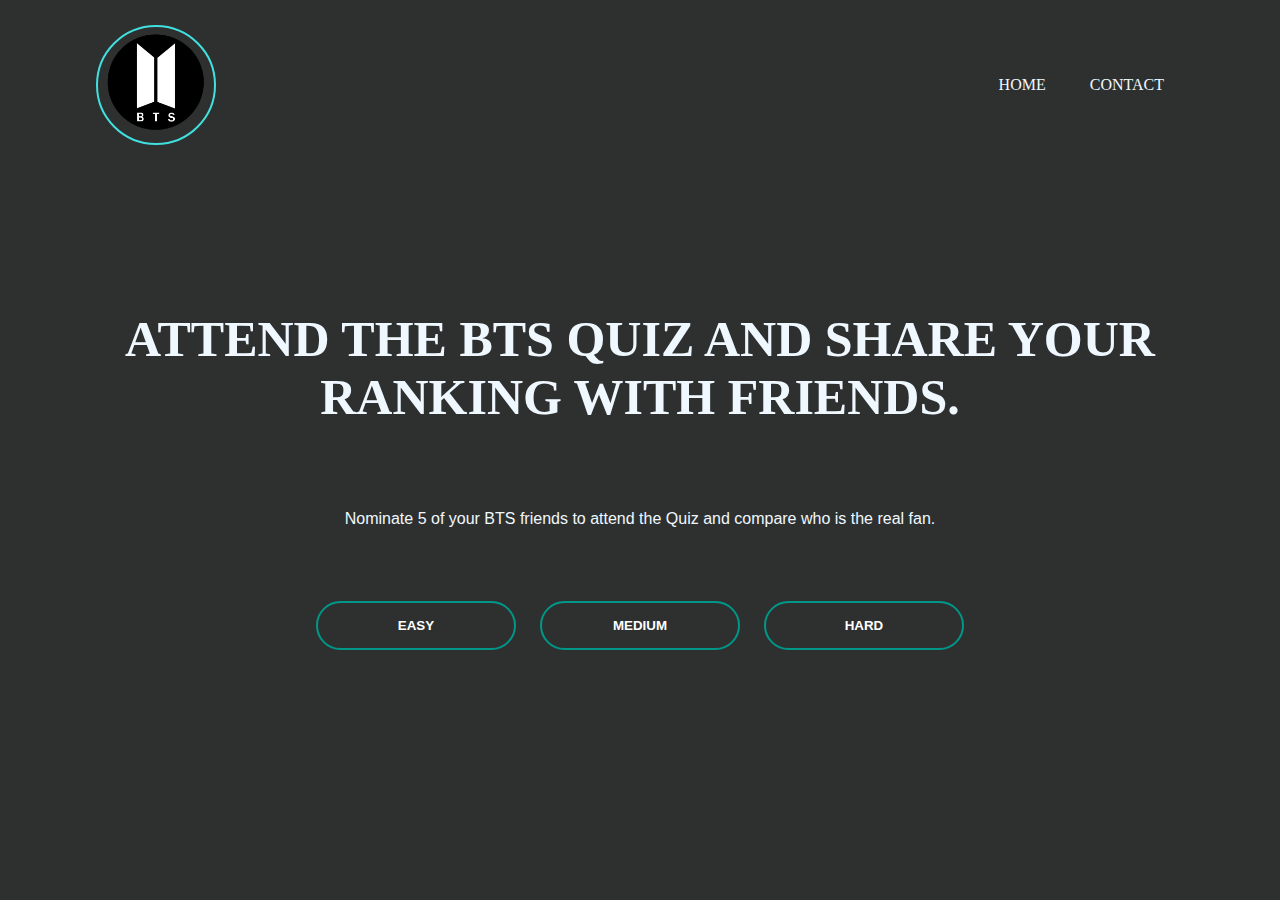
<file: index.html>
<!DOCTYPE html>
<html lang="en">
<head>
    <meta charset="UTF-8">
    <meta http-equiv="X-UA-Compatible" content="IE=edge">
    <meta name="viewport" content="width=device-width, initial-scale=1.0">
    <link rel="stylesheet" href="styleho.css">
    <title>btsfancheck</title>
</head>
<body>
    <div class="banner">
        <div class="navbar">
            
            
            <img src="logob.png" class="logo">
            <ul>
                <li><a href="webpage.html">HOME</a></li>
                <!-- <li><a href="#">BUTTONS </a></li>
                <li><a href="#">CONTENT</a></li> -->
                <!-- <li><a href="#"></a></li> -->
                <li><a href="contact.html">CONTACT</a></li>
            </ul>
        </div>
        <div class="content">
            <h1>ATTEND THE BTS QUIZ AND SHARE YOUR RANKING WITH FRIENDS.</h1>
            <P>Nominate 5 of your BTS friends to attend the Quiz and compare who is the real fan.</P>
        
        <div>
           <a href="easy.html"> <button type="button"> <span></span> EASY </button></a>
           <a href="medium.html"><button type="button"><span></span>MEDIUM</button></a>
           <a href="hard.html"> <button type="button"><span></span>HARD</button></a>


        </div>
        
    </div>
    </div>
   
    

    
    
</body>
</html>
</file>
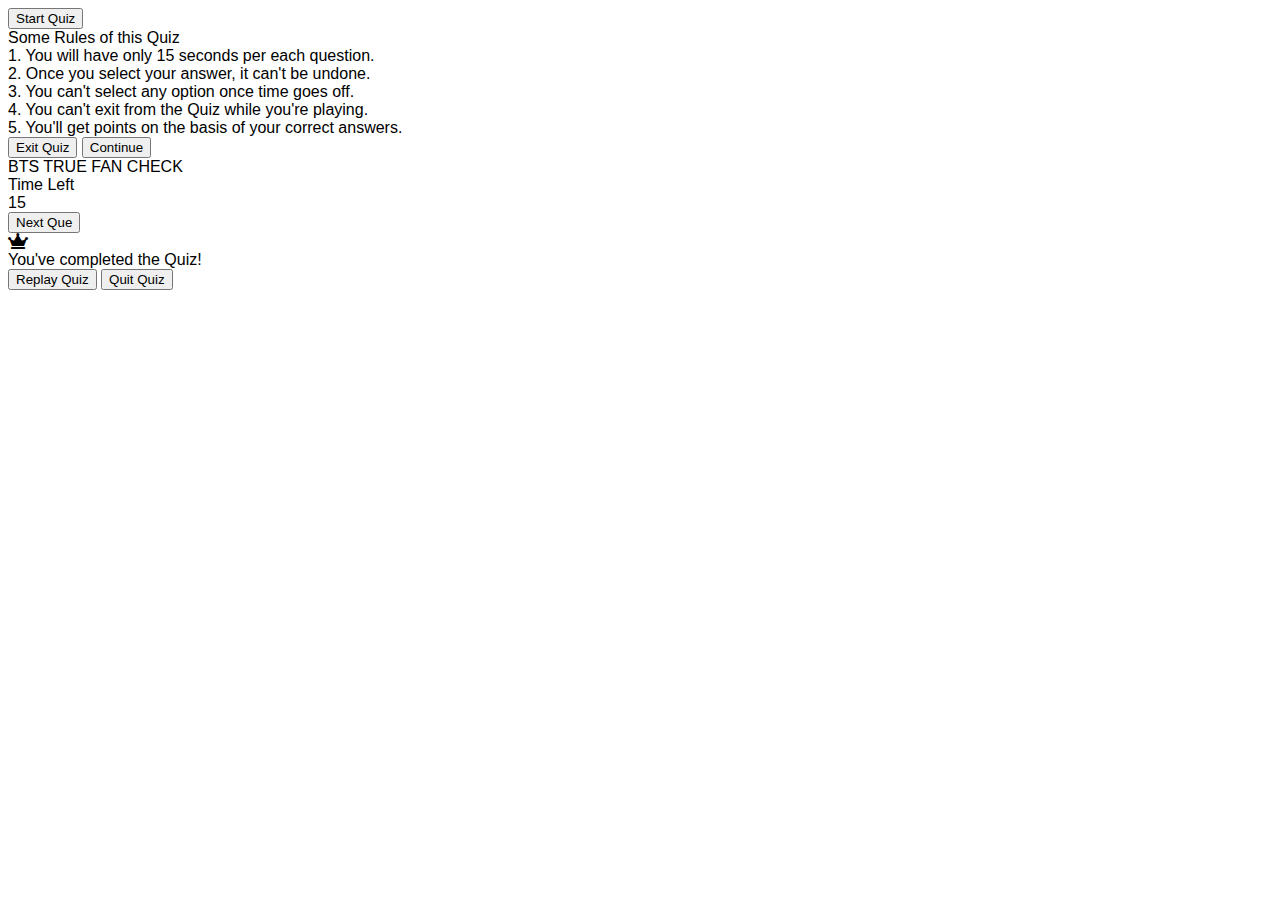
<file: easy.html>
<!DOCTYPE html>
<html lang="en">
<head>
    <meta charset="UTF-8">
    <meta name="viewport" content="width=device-width, initial-scale=1.0">
    <title>Bts true fan Quiz</title>
    <link rel="stylesheet" href="style.css">
    <!-- FontAweome CDN Link for Icons-->
    <link rel="stylesheet" href="https://cdnjs.cloudflare.com/ajax/libs/font-awesome/5.15.3/css/all.min.css"/>
</head>
<body>
    <!-- start Quiz button -->
    <div class="start_btn"><button>Start Quiz</button></div>

    <!-- Info Box -->
    <div class="info_box">
        <div class="info-title"><span>Some Rules of this Quiz</span></div>
        <div class="info-list">
            <div class="info">1. You will have only <span>15 seconds</span> per each question.</div>
            <div class="info">2. Once you select your answer, it can't be undone.</div>
            <div class="info">3. You can't select any option once time goes off.</div>
            <div class="info">4. You can't exit from the Quiz while you're playing.</div>
            <div class="info">5. You'll get points on the basis of your correct answers.</div>
        </div>
        <div class="buttons">
            <button class="quit">Exit Quiz</button>
            <button class="restart">Continue</button>
        </div>
    </div>

    <!-- Quiz Box -->
    <div class="quiz_box">
        <header>
            <div class="title">BTS TRUE FAN CHECK</div>
            <div class="timer">
                <div class="time_left_txt">Time Left</div>
                <div class="timer_sec">15</div>
            </div>
            <div class="time_line"></div>
        </header>
        <section>
            <div class="que_text">
                <!-- Here I've inserted question from JavaScript -->
            </div>
            <div class="option_list">
                <!-- Here I've inserted options from JavaScript -->
            </div>
        </section>

        <!-- footer of Quiz Box -->
        <footer>
            <div class="total_que">
                <!-- Here I've inserted Question Count Number from JavaScript -->
            </div>
            <button class="next_btn">Next Que</button>
        </footer>
    </div>

    <!-- Result Box -->
    <div class="result_box">
        <div class="icon">
            <i class="fas fa-crown"></i>
        </div>
        <div class="complete_text">You've completed the Quiz!</div>
        <div class="score_text">
            <!-- Here I've inserted Score Result from JavaScript -->
        </div>
        <div class="buttons">
            <button class="restart">Replay Quiz</button>
            <button class="quit">Quit Quiz</button>
        </div>
    </div>

    <!-- Inside this JavaScript file I've inserted Questions and Options only -->
    <script src="js/questions.js"></script>

    <!-- Inside this JavaScript file I've coded all Quiz Codes -->
    <script src="js/script.js"></script>

</body>
</html>
</file>
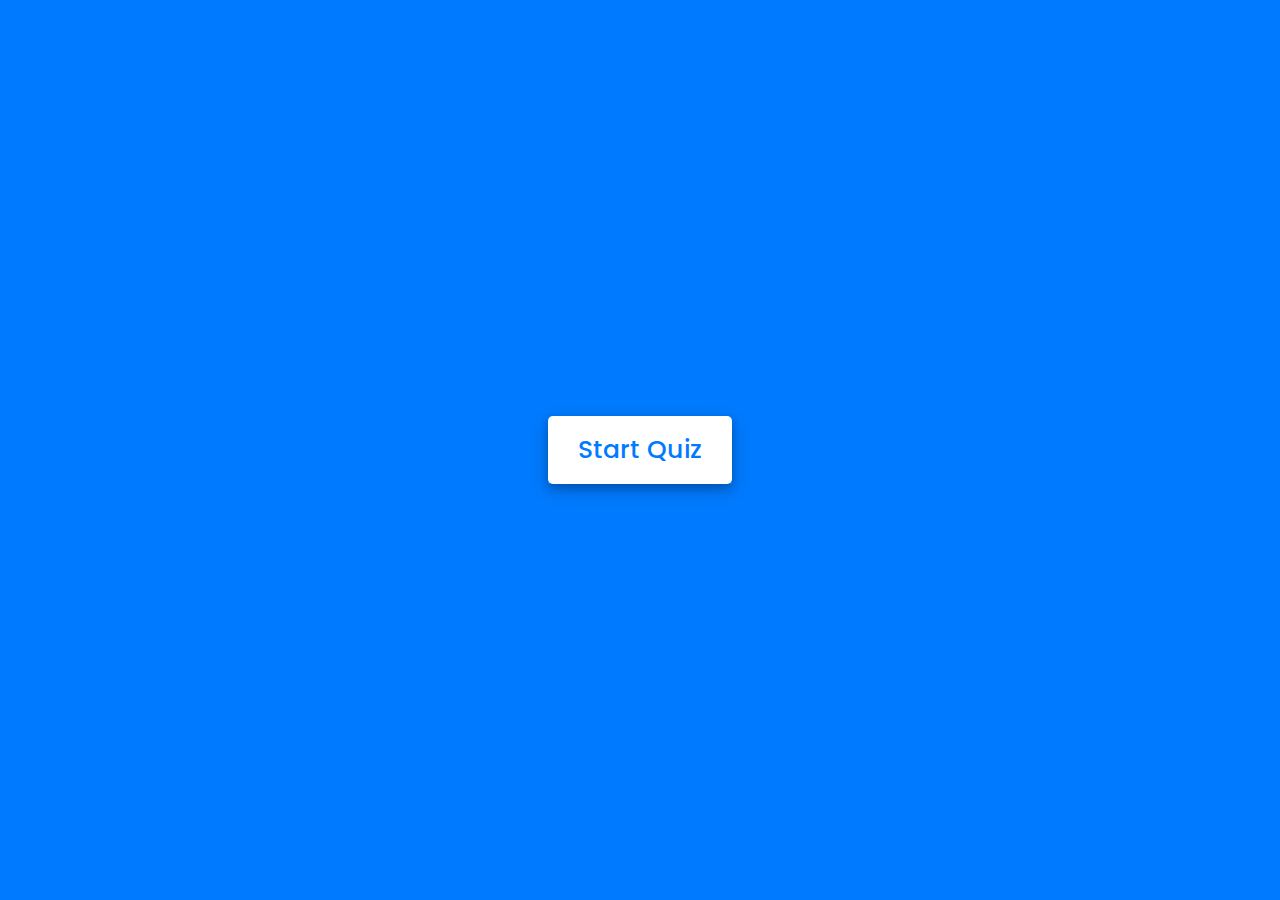
<file: hard.html>
<!DOCTYPE html>
<html lang="en">
<head>
    <meta charset="UTF-8">
    <meta name="viewport" content="width=device-width, initial-scale=1.0">
    <title>Bts true fan Quiz</title>
    <link rel="stylesheet" href="style2.css">
    <!-- FontAweome CDN Link for Icons-->
    <link rel="stylesheet" href="https://cdnjs.cloudflare.com/ajax/libs/font-awesome/5.15.3/css/all.min.css"/>
</head>
<body>
    <!-- start Quiz button -->
    <div class="start_btn"><button>Start Quiz</button></div>

    <!-- Info Box -->
    <div class="info_box">
        <div class="info-title"><span>Some Rules of this Quiz</span></div>
        <div class="info-list">
            <div class="info">1. You will have only <span>15 seconds</span> per each question.</div>
            <div class="info">2. Once you select your answer, it can't be undone.</div>
            <div class="info">3. You can't select any option once time goes off.</div>
            <div class="info">4. You can't exit from the Quiz while you're playing.</div>
            <div class="info">5. You'll get points on the basis of your correct answers.</div>
        </div>
        <div class="buttons">
            <button class="quit">Exit Quiz</button>
            <button class="restart">Continue</button>
        </div>
    </div>

    <!-- Quiz Box -->
    <div class="quiz_box">
        <header>
            <div class="title">BTS TRUE FAN CHECK</div>
            <div class="timer">
                <div class="time_left_txt">Time Left</div>
                <div class="timer_sec">15</div>
            </div>
            <div class="time_line"></div>
        </header>
        <section>
            <div class="que_text">
                <!-- Here I've inserted question from JavaScript -->
            </div>
            <div class="option_list">
                <!-- Here I've inserted options from JavaScript -->
            </div>
        </section>

        <!-- footer of Quiz Box -->
        <footer>
            <div class="total_que">
                <!-- Here I've inserted Question Count Number from JavaScript -->
            </div>
            <button class="next_btn">Next Que</button>
        </footer>
    </div>

    <!-- Result Box -->
    <div class="result_box">
        <div class="icon">
            <i class="fas fa-crown"></i>
        </div>
        <div class="complete_text">You've completed the Quiz!</div>
        <div class="score_text">
            <!-- Here I've inserted Score Result from JavaScript -->
        </div>
        <div class="buttons">
            <button class="restart">Replay Quiz</button>
            <button class="quit">Quit Quiz</button>
        </div>
    </div>

    <!-- Inside this JavaScript file I've inserted Questions and Options only -->
    <script src="js/questionsh.js"></script>

    <!-- Inside this JavaScript file I've coded all Quiz Codes -->
    <script src="js/scripth.js"></script>

</body>
</html>
</file>
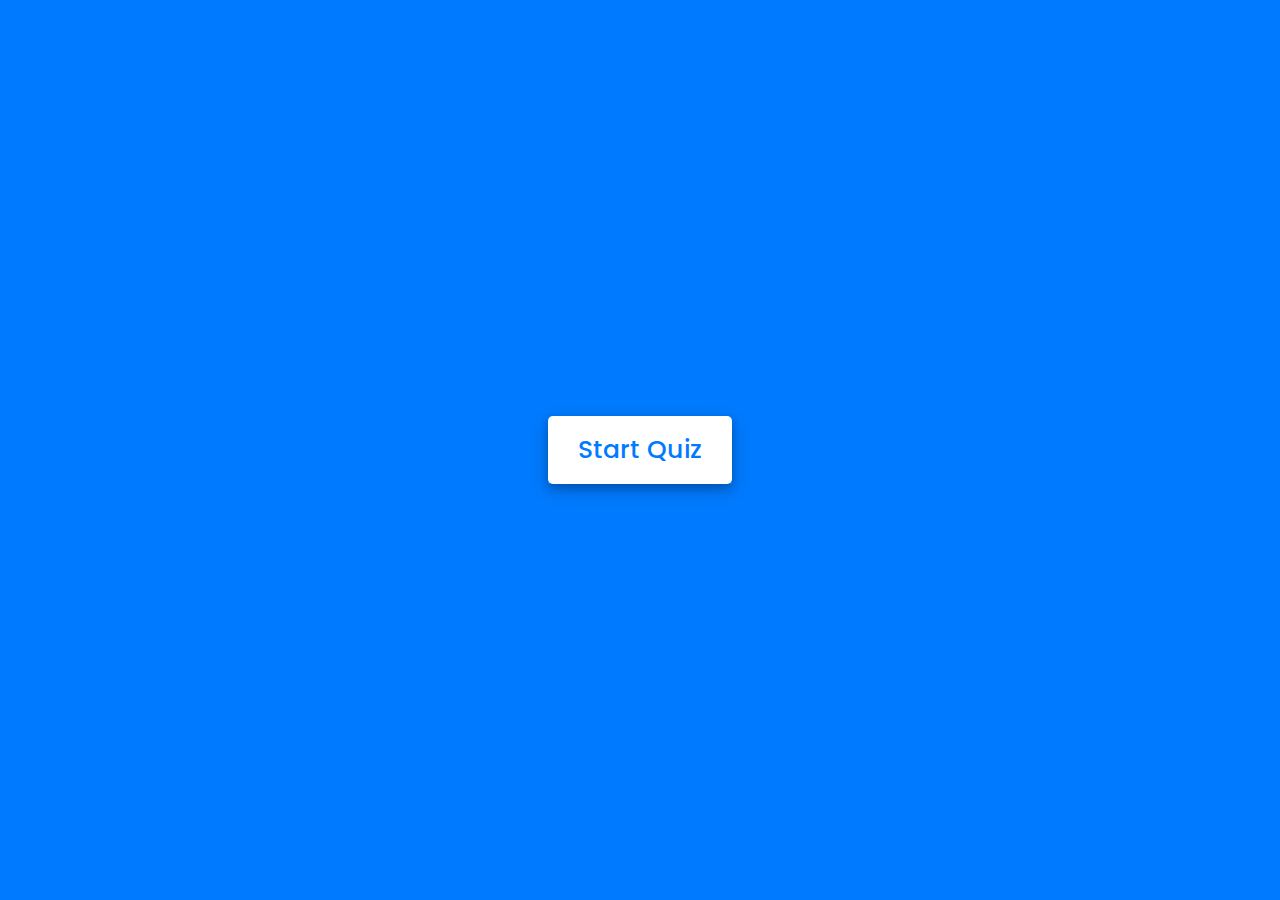
<file: medium.html>
<!DOCTYPE html>
<html lang="en">
<head>
    <meta charset="UTF-8">
    <meta name="viewport" content="width=device-width, initial-scale=1.0">
    <title>Bts true fan Quiz</title>
    <link rel="stylesheet" href="style1.css">
    <!-- FontAweome CDN Link for Icons-->
    <link rel="stylesheet" href="https://cdnjs.cloudflare.com/ajax/libs/font-awesome/5.15.3/css/all.min.css"/>
</head>
<body>
    <!-- start Quiz button -->
    <div class="start_btn"><button>Start Quiz</button></div>

    <!-- Info Box -->
    <div class="info_box">
        <div class="info-title"><span>Some Rules of this Quiz</span></div>
        <div class="info-list">
            <div class="info">1. You will have only <span>15 seconds</span> per each question.</div>
            <div class="info">2. Once you select your answer, it can't be undone.</div>
            <div class="info">3. You can't select any option once time goes off.</div>
            <div class="info">4. You can't exit from the Quiz while you're playing.</div>
            <div class="info">5. You'll get points on the basis of your correct answers.</div>
        </div>
        <div class="buttons">
            <button class="quit">Exit Quiz</button>
            <button class="restart">Continue</button>
        </div>
    </div>

    <!-- Quiz Box -->
    <div class="quiz_box">
        <header>
            <div class="title">BTS TRUE FAN CHECK</div>
            <div class="timer">
                <div class="time_left_txt">Time Left</div>
                <div class="timer_sec">15</div>
            </div>
            <div class="time_line"></div>
        </header>
        <section>
            <div class="que_text">
                <!-- Here I've inserted question from JavaScript -->
            </div>
            <div class="option_list">
                <!-- Here I've inserted options from JavaScript -->
            </div>
        </section>

        <!-- footer of Quiz Box -->
        <footer>
            <div class="total_que">
                <!-- Here I've inserted Question Count Number from JavaScript -->
            </div>
            <button class="next_btn">Next Que</button>
        </footer>
    </div>

    <!-- Result Box -->
    <div class="result_box">
        <div class="icon">
            <i class="fas fa-crown"></i>
        </div>
        <div class="complete_text">You've completed the Quiz!</div>
        <div class="score_text">
            <!-- Here I've inserted Score Result from JavaScript -->
        </div>
        <div class="buttons">
            <button class="restart">Replay Quiz</button>
            <button class="quit">Quit Quiz</button>
        </div>
    </div>

    <!-- Inside this JavaScript file I've inserted Questions and Options only -->
    <script src="js/questionsm.js"></script>

    <!-- Inside this JavaScript file I've coded all Quiz Codes -->
    <script src="js/scriptm.js"></script>

</body>
</html>
</file>
<file: styleho.css>
*{
    margin: 0;
    padding: 0;
    box-sizing: border-box;

}
body{
    display: flex;
    align-items: center;
}
.banner{
    width: 100%;
    height: 100vh;
    background-color: #2e3030;
    /* background-image: linear-gradient(rgba(0,0,0,0.75),rgba(0,0,0,0.75)),url(backgroundj.jpg,); */
    background-size:contain;
    background-position: center;
    
}   
.navbar{
    width: 85%;
    margin: auto;
    padding:25px 0;
    padding-bottom: 50px;
    /* margin-bottom: 25px; */
    display: flex;
    align-items: center;
    justify-content: space-between;
    

}

.navbar ul li{
    list-style: none;
    display: inline-block;
    margin: 0 20px;
    position: relative;
    
}
 


.navbar ul li a {
    font-family: Georgia, 'Times New Roman', Times, serif;
    text-decoration: none;
    color: aliceblue;
    text-transform: uppercase;

}
.navbar ul li::after{
    content: '';
    height: 3px;
    width: 0;
    background: #42dfdf;
    position:absolute;
    left: 0;
    bottom:-10px;
    transition: .5s;

}
.navbar ul li:hover::after{
    width: 100%;

}
.logo{
    height: 120px;
    align-items: center;
    /* padding: 20px; */
    border-radius: 90px;
    border: 2px solid #42dfdf;
}
.content{
    width: 100%;
    position: absolute;
    top: 50%;
    font-family:'Times New Roman', Times, serif;
    transform: translateY(-50%);
    text-align: center;
    color: aliceblue;
}
.content h1{
    font-size: 50px;
    margin-top: 80px;
    margin-bottom: 80px;
}
.content h1:hover{
    color:#42dfdf;
    
}
.content p{
    margin: 20px auto;
    margin-bottom: 50px;
    font-weight: 100;
    line-height: 25px;
    font-family: 'Franklin Gothic Medium', 'Arial Narrow', Arial, sans-serif;

}
button{
    width: 200PX;
    padding: 15PX 0;
    text-align: center;
    margin: 20PX 10PX;
    border-radius: 25px;
    font-weight: bold;
    border: 2px solid #009688;
    background: transparent;
    color: #fff;
    cursor: pointer;
    position: relative;
    overflow: hidden;

}
span{
    background: #009688;
    height: 100%;
    width: 0;
    border-radius: 25px;
    position: absolute;
    left: 0;
    bottom: 0;
    z-index: -1;
    transition: 0.5s;

}
button:hover span{
    width: 100%;

}
 button:hover{
    border:#fff;

} 
.footer{
    background-color: #009688;
    padding: 3px;
}

.footer h1{
    font-size: 50px;
    padding-top: 0%;
}
</file>
<file: style.css>
body {
  font-family: 'Poppins', sans-serif;
  color: #000000;
  background-color: #ffffff;
}

.layout_padding {
  padding: 75px 0;
}

.layout_padding2 {
  padding: 45px 0;
}

.layout_padding2-top {
  padding-top: 45px;
}


.layout_padding2-bottom {
  padding-bottom: 45px;
}

.layout_padding-top {
  padding-top: 75px;
}

.layout_padding-bottom {
  padding-bottom: 75px;
}


.custom_dark-btn,
.custom_orange-btn {
  display: inline-block;
  padding: 10px 0;
  text-align: center;
  width: 145px;
  outline: none;
  color: #f7f7f7;
  border: 1px solid transparent;
}

.custom_dark-btn {
  background-color: #000000;
}

.custom_dark-btn:hover {
  border: 1px solid #000000;
  color: #000000;
  background-color: transparent;
}

.custom_orange-btn {
  background-color: #fc5d35;
}

.custom_orange-btn:hover {
  border: 1px solid #fc5d35;
  color: #fc5d35;
  background-color: transparent;
}

.custom_heading {
  text-align: center;
  font-weight: bold;
}

.custom_heading-text {
  text-align: center;
}


/*header section*/
.hero_area {
  height: 98vh;
  background-color: #f7f7f7;
}

.hero_area.sub_pages {
  height: auto;
}

.header_section {}

.header_section .container-fluid {
  padding-right: 25px;
  padding-left: 25px;
}

.header_section .nav_container {
  margin: 0 auto;
}

.custom_nav-container.navbar-expand-lg .navbar-nav .nav-link {
  padding: 10px 30px;
  color: #343434;
  text-align: center
}

a,
a:hover,
a:focus {
  text-decoration: none;
}

a:hover,
a:focus {
  color: initial;
}

.btn,
.btn:focus {
  outline: none !important;
  box-shadow: none;
}



.navbar-brand,
.navbar-brand:hover {
  text-transform: uppercase;
  font-weight: bold;
  font-size: 24px;
  color: #fafcfd;
}
.marquee{
  position: fixed;
  bottom: 0;
  left: 0;
  width: 100%;
  background-color: white;
  text-align: center;
  padding: 10px 0;
  z-index: 999;
  direction: ltr;
  
}

.custom_nav-container .nav_search-btn {
  background-image: url(../images/search-icon.png);

  background-size: 22px;
  background-repeat: no-repeat;
  background-position-y: 7px;
  width: 35px;
  height: 35px;
  padding: 0;
  border: none;
}

.navbar-brand {
  display: flex;
  align-items: center;
}

.navbar-brand img {
  width: 45px;
  margin-right: 5px;
}

.navbar-brand span {
  font-size: 20px;
  font-weight: 700;
  color: #2e2e2d;
  margin-top: 5px;
}

.custom_nav-container {
  z-index: 99999;
  padding: 15px 0;
}

.custom_nav-container .navbar-toggler {
  outline: none;
}

.custom_nav-container .navbar-toggler .navbar-toggler-icon {
  background-image: url(../images/menu.png);
  background-size: 55px;
}

.quote_btn-container a {
  display: inline-block;
  padding: 5px 15px;
  background-color: #fc5d35;
  color: #f7f7f7;
  font-size: 14px;
  text-transform: uppercase;
}

/*end header section*/

/* slider section */
.slider_section {
  padding-top: 8%;
}

.slider_item-box {
  width: 100%;
  height: 100%;
}

.slider_item-box .container {
  height: 100%;
}

.slider_img-box {
  width: 100%;
  margin: 0 auto;
}

.slider_img-box img {
  width: 100%;
}

.slider_item-container {
  display: flex;
  align-items: center;
  width: 100%;
  height: 100%;
  background-repeat: no-repeat;
}

.slider_item-container .slider_item-detail {}

.slider_item-detail h1 {
  font-weight: 700;
  font-size: 60px;
  width: 95%;
}

.slider_item-detail p {
  margin: 45px 0;
}

.slider_call-btn {
  display: inline-block;
  padding: 8px 20px;
  background-color: #edb040;
  color: #fefdfd;
  border-radius: 20px;
}

.slider_section #carouselExampleControls,
.carousel-inner,
.carousel-item {
  height: 100%;
}

.slider_section .custom_carousel-control {
  position: absolute;
  top: 50%;
  left: 2%;
  width: 105px;
  transform: translateY(-50%);
}

.slider_section .custom_carousel-control .carousel-control-prev,
.slider_section .custom_carousel-control .carousel-control-next {
  margin: 10px 0;
  position: relative;
  width: 45px;
  height: 45px;
  border: none;
  opacity: 1;
  background-repeat: no-repeat;
  background-size: 12px;
  background-position: center;
}

.slider_section .custom_carousel-control .carousel-control-prev {
  background-image: url(../images/prev.png);
  background-color: #fc5d35;
}

.slider_section .custom_carousel-control .carousel-control-next {
  background-image: url(../images/next.png);
  background-color: #000000;
}

/* end slider section */


/* service section */
.service_section .card .card-img-top {
  width: 50px;
  margin: 55px auto 5px auto;
}

.service_section .card {
  text-align: center;
  box-sizing: border-box;
  position: relative;
}

.service_section .card .card-title {
  color: #fc5d35;

}

.service_section .card::after {
  content: "";
  position: absolute;
  width: 100%;
  height: 7px;
  background-color: transparent;
}

.service_section .card:hover {
  cursor: pointer;
  border: none;
  border-radius: 0;
  -webkit-box-shadow: 0px 1px 4px 0px rgba(0, 0, 0, 0.2);
  -moz-box-shadow: 0px 1px 4px 0px rgba(0, 0, 0, 0.2);
  box-shadow: 0px 1px 4px 0px rgba(0, 0, 0, 0.2);

}

.service_section .card:hover::after {
  background-color: #fc5d35;
}

/* end service section */






/* tasty section */

.tasty_section {
  width: 100%;
  height: 500px;
  background-image: url(../images/tasty-image.png);
  background-repeat: no-repeat;
  background-size: cover;
  display: flex;
  justify-content: center;
  align-items: center;

}

.tasty_section h2 {
  font-size: 125px;
  text-align: center;
  font-weight: bold;
  color: #ffffff;
  text-transform: uppercase;
}

/* end tasty section */

/* client section */
.client_container {
  display: flex;
  flex-direction: column;
  justify-content: center;
  align-items: center;
}

.client_img-box {
  width: 350px;
}

.client_img-box img {
  width: 100%
}

.client_container h3 {
  text-align: center;
  margin-bottom: 25px;
}


.client_section .custom_carousel-control {
  position: absolute;
  top: 100%;
  left: 50%;
  width: 105px;
  transform: translateX(-50%);
}

.client_section .custom_carousel-control .carousel-control-prev,
.client_section .custom_carousel-control .carousel-control-next {
  width: 45px;
  height: 45px;
  border: none;
  border-radius: 100%;
  opacity: 1;
  background-repeat: no-repeat;
  background-size: 12px;
  background-position: center;
  background-color: #292727;
}

.client_section .custom_carousel-control .carousel-control-prev:hover,
.client_section .custom_carousel-control .carousel-control-next:hover {
  background-color: #fc5d35;
}

.client_section .custom_carousel-control .carousel-control-prev {
  background-image: url(../images/prev.png);
}

.client_section .custom_carousel-control .carousel-control-next {
  background-image: url(../images/next.png);
}

/* end client section */

/* contact section */

.contact_section {
  background-image: url(../images/orange-dish.png);
  background-repeat: no-repeat;
  background-size: 215px;
  background-position: right center;
}

.contact_section input {
  border: none;
  outline: none;
  border-bottom: .8px solid #252525;
  width: 90%;
  margin: 10px 0;
}

.contact_form-container {
  padding: 15px 0 15px 0;

}

.contact_form-container button {
  border: none;
  background-color: #fc5d35;
  color: #fff;
  padding: 8px 40px;
  text-transform: uppercase;
  font-size: 14px;
}


/* contact section */

/* map section */
.map_section {
  height: 500px;
}


/* end map section */

/* info section */
.info_section ul {
  padding: 0;
}

.info_section ul li {
  list-style-type: none;
  margin: 3px 0;

}

.info_section h5 {
  margin-bottom: 12px;
  font-size: 22px;
}

.info_section .social-box {
  margin: 25px 0;
}

.info_section .social-box img {
  width: 35px;
  margin-right: 5px;
}

.info_section .form_container input {
  width: 225px;
  height: 30px;
}

.info_section .form_container button {
  background-color: #fc5d35;
  border: none;
  outline: none;
  color: #fff;
  padding: 5px 30px;
  margin-top: 15px;
  font-size: 15px;
}

/* end info section */


/* footer section*/

.footer_section {
  background-color: #efeded;
  padding: 20px 0;
  font-family: "Roboto", sans-serif;
}

.footer_section p {
  color: #191818;
  margin: 0;
  text-align: center;
}

.footer_section a {
  color: #191818;
}

/* end footer section*/
</file>
<file: style2.css>
/* importing google fonts */
@import url('https://fonts.googleapis.com/css2?family=Poppins:wght@200;300;400;500;600;700&display=swap');
*{
    margin: 0;
    padding: 0;
    box-sizing: border-box;
    font-family: 'Poppins', sans-serif;
}

body{
    background: #007bff;
}

::selection{
    color: #fff;
    background: #007bff;
}

.start_btn,
.info_box,
.quiz_box,
.result_box{
    position: absolute;
    top: 50%;
    left: 50%;
    transform: translate(-50%, -50%);
    box-shadow: 0 4px 8px 0 rgba(0, 0, 0, 0.2), 
                0 6px 20px 0 rgba(0, 0, 0, 0.19);
}

.info_box.activeInfo,
.quiz_box.activeQuiz,
.result_box.activeResult{
    opacity: 1;
    z-index: 5;
    pointer-events: auto;
    transform: translate(-50%, -50%) scale(1);
}

.start_btn button{
    font-size: 25px;
    font-weight: 500;
    color: #007bff;
    padding: 15px 30px;
    outline: none;
    border: none;
    border-radius: 5px;
    background: #fff;
    cursor: pointer;
}

.info_box{
    width: 540px;
    background: #fff;
    border-radius: 5px;
    transform: translate(-50%, -50%) scale(0.9);
    opacity: 0;
    pointer-events: none;
    transition: all 0.3s ease;
}

.info_box .info-title{
    height: 60px;
    width: 100%;
    border-bottom: 1px solid lightgrey;
    display: flex;
    align-items: center;
    padding: 0 30px;
    border-radius: 5px 5px 0 0;
    font-size: 20px;
    font-weight: 600;
}

.info_box .info-list{
    padding: 15px 30px;
}

.info_box .info-list .info{
    margin: 5px 0;
    font-size: 17px;
}

.info_box .info-list .info span{
    font-weight: 600;
    color: #007bff;
}
.info_box .buttons{
    height: 60px;
    display: flex;
    align-items: center;
    justify-content: flex-end;
    padding: 0 30px;
    border-top: 1px solid lightgrey;
}

.info_box .buttons button{
    margin: 0 5px;
    height: 40px;
    width: 100px;
    font-size: 16px;
    font-weight: 500;
    cursor: pointer;
    border: none;
    outline: none;
    border-radius: 5px;
    border: 1px solid #007bff;
    transition: all 0.3s ease;
}

.quiz_box{
    width: 550px;
    background: #fff;
    border-radius: 5px;
    transform: translate(-50%, -50%) scale(0.9);
    opacity: 0;
    pointer-events: none;
    transition: all 0.3s ease;
}

.quiz_box header{
    position: relative;
    z-index: 2;
    height: 70px;
    padding: 0 30px;
    background: #fff;
    border-radius: 5px 5px 0 0;
    display: flex;
    align-items: center;
    justify-content: space-between;
    box-shadow: 0px 3px 5px 1px rgba(0,0,0,0.1);
}

.quiz_box header .title{
    font-size: 20px;
    font-weight: 600;
}

.quiz_box header .timer{
    color: #004085;
    background: #cce5ff;
    border: 1px solid #b8daff;
    height: 45px;
    padding: 0 8px;
    border-radius: 5px;
    display: flex;
    align-items: center;
    justify-content: space-between;
    width: 145px;
}

.quiz_box header .timer .time_left_txt{
    font-weight: 400;
    font-size: 17px;
    user-select: none;
}

.quiz_box header .timer .timer_sec{
    font-size: 18px;
    font-weight: 500;
    height: 30px;
    width: 45px;
    color: #fff;
    border-radius: 5px;
    line-height: 30px;
    text-align: center;
    background: #343a40;
    border: 1px solid #343a40;
    user-select: none;
}

.quiz_box header .time_line{
    position: absolute;
    bottom: 0px;
    left: 0px;
    height: 3px;
    background: #007bff;
}

section{
    padding: 25px 30px 20px 30px;
    background: #fff;
}

section .que_text{
    font-size: 25px;
    font-weight: 600;
}

section .option_list{
    padding: 20px 0px;
    display: block;   
}

section .option_list .option{
    background: aliceblue;
    border: 1px solid #84c5fe;
    border-radius: 5px;
    padding: 8px 15px;
    font-size: 17px;
    margin-bottom: 15px;
    cursor: pointer;
    transition: all 0.3s ease;
    display: flex;
    align-items: center;
    justify-content: space-between;
}

section .option_list .option:last-child{
    margin-bottom: 0px;
}

section .option_list .option:hover{
    color: #004085;
    background: #cce5ff;
    border: 1px solid #b8daff;
}

section .option_list .option.correct{
    color: #155724;
    background: #d4edda;
    border: 1px solid #c3e6cb;
}

section .option_list .option.incorrect{
    color: #721c24;
    background: #f8d7da;
    border: 1px solid #f5c6cb;
}

section .option_list .option.disabled{
    pointer-events: none;
}

section .option_list .option .icon{
    height: 26px;
    width: 26px;
    border: 2px solid transparent;
    border-radius: 50%;
    text-align: center;
    font-size: 13px;
    pointer-events: none;
    transition: all 0.3s ease;
    line-height: 24px;
}
.option_list .option .icon.tick{
    color: #23903c;
    border-color: #23903c;
    background: #d4edda;
}

.option_list .option .icon.cross{
    color: #a42834;
    background: #f8d7da;
    border-color: #a42834;
}

footer{
    height: 60px;
    padding: 0 30px;
    display: flex;
    align-items: center;
    justify-content: space-between;
    border-top: 1px solid lightgrey;
}

footer .total_que span{
    display: flex;
    user-select: none;
}

footer .total_que span p{
    font-weight: 500;
    padding: 0 5px;
}

footer .total_que span p:first-child{
    padding-left: 0px;
}

footer button{
    height: 40px;
    padding: 0 13px;
    font-size: 18px;
    font-weight: 400;
    cursor: pointer;
    border: none;
    outline: none;
    color: #fff;
    border-radius: 5px;
    background: #007bff;
    border: 1px solid #007bff;
    line-height: 10px;
    opacity: 0;
    pointer-events: none;
    transform: scale(0.95);
    transition: all 0.3s ease;
}

footer button:hover{
    background: #0263ca;
}

footer button.show{
    opacity: 1;
    pointer-events: auto;
    transform: scale(1);
}

.result_box{
    background: #fff;
    border-radius: 5px;
    display: flex;
    padding: 25px 30px;
    width: 450px;
    align-items: center;
    flex-direction: column;
    justify-content: center;
    transform: translate(-50%, -50%) scale(0.9);
    opacity: 0;
    pointer-events: none;
    transition: all 0.3s ease;
}

.result_box .icon{
    font-size: 100px;
    color: #007bff;
    margin-bottom: 10px;
}

.result_box .complete_text{
    font-size: 20px;
    font-weight: 500;
}

.result_box .score_text span{
    display: flex;
    margin: 10px 0;
    font-size: 18px;
    font-weight: 500;
}

.result_box .score_text span p{
    padding: 0 4px;
    font-weight: 600;
}

.result_box .buttons{
    display: flex;
    margin: 20px 0;
}

.result_box .buttons button{
    margin: 0 10px;
    height: 45px;
    padding: 0 20px;
    font-size: 18px;
    font-weight: 500;
    cursor: pointer;
    border: none;
    outline: none;
    border-radius: 5px;
    border: 1px solid #007bff;
    transition: all 0.3s ease;
}

.buttons button.restart{
    color: #fff;
    background: #007bff;
}

.buttons button.restart:hover{
    background: #0263ca;
}

.buttons button.quit{
    color: #007bff;
    background: #fff;
}

.buttons button.quit:hover{
    color: #fff;
    background: #007bff;
}/* importing google fonts */
@import url('https://fonts.googleapis.com/css2?family=Poppins:wght@200;300;400;500;600;700&display=swap');
*{
    margin: 0;
    padding: 0;
    box-sizing: border-box;
    font-family: 'Poppins', sans-serif;
}

body{
    background: #007bff;
}

::selection{
    color: #fff;
    background: #007bff;
}

.start_btn,
.info_box,
.quiz_box,
.result_box{
    position: absolute;
    top: 50%;
    left: 50%;
    transform: translate(-50%, -50%);
    box-shadow: 0 4px 8px 0 rgba(0, 0, 0, 0.2), 
                0 6px 20px 0 rgba(0, 0, 0, 0.19);
}

.info_box.activeInfo,
.quiz_box.activeQuiz,
.result_box.activeResult{
    opacity: 1;
    z-index: 5;
    pointer-events: auto;
    transform: translate(-50%, -50%) scale(1);
}

.start_btn button{
    font-size: 25px;
    font-weight: 500;
    color: #007bff;
    padding: 15px 30px;
    outline: none;
    border: none;
    border-radius: 5px;
    background: #fff;
    cursor: pointer;
}

.info_box{
    width: 540px;
    background: #fff;
    border-radius: 5px;
    transform: translate(-50%, -50%) scale(0.9);
    opacity: 0;
    pointer-events: none;
    transition: all 0.3s ease;
}

.info_box .info-title{
    height: 60px;
    width: 100%;
    border-bottom: 1px solid lightgrey;
    display: flex;
    align-items: center;
    padding: 0 30px;
    border-radius: 5px 5px 0 0;
    font-size: 20px;
    font-weight: 600;
}

.info_box .info-list{
    padding: 15px 30px;
}

.info_box .info-list .info{
    margin: 5px 0;
    font-size: 17px;
}

.info_box .info-list .info span{
    font-weight: 600;
    color: #007bff;
}
.info_box .buttons{
    height: 60px;
    display: flex;
    align-items: center;
    justify-content: flex-end;
    padding: 0 30px;
    border-top: 1px solid lightgrey;
}

.info_box .buttons button{
    margin: 0 5px;
    height: 40px;
    width: 100px;
    font-size: 16px;
    font-weight: 500;
    cursor: pointer;
    border: none;
    outline: none;
    border-radius: 5px;
    border: 1px solid #007bff;
    transition: all 0.3s ease;
}

.quiz_box{
    width: 550px;
    background: #fff;
    border-radius: 5px;
    transform: translate(-50%, -50%) scale(0.9);
    opacity: 0;
    pointer-events: none;
    transition: all 0.3s ease;
}

.quiz_box header{
    position: relative;
    z-index: 2;
    height: 70px;
    padding: 0 30px;
    background: #fff;
    border-radius: 5px 5px 0 0;
    display: flex;
    align-items: center;
    justify-content: space-between;
    box-shadow: 0px 3px 5px 1px rgba(0,0,0,0.1);
}

.quiz_box header .title{
    font-size: 20px;
    font-weight: 600;
}

.quiz_box header .timer{
    color: #004085;
    background: #cce5ff;
    border: 1px solid #b8daff;
    height: 45px;
    padding: 0 8px;
    border-radius: 5px;
    display: flex;
    align-items: center;
    justify-content: space-between;
    width: 145px;
}

.quiz_box header .timer .time_left_txt{
    font-weight: 400;
    font-size: 17px;
    user-select: none;
}

.quiz_box header .timer .timer_sec{
    font-size: 18px;
    font-weight: 500;
    height: 30px;
    width: 45px;
    color: #fff;
    border-radius: 5px;
    line-height: 30px;
    text-align: center;
    background: #343a40;
    border: 1px solid #343a40;
    user-select: none;
}

.quiz_box header .time_line{
    position: absolute;
    bottom: 0px;
    left: 0px;
    height: 3px;
    background: #007bff;
}

section{
    padding: 25px 30px 20px 30px;
    background: #fff;
}

section .que_text{
    font-size: 25px;
    font-weight: 600;
}

section .option_list{
    padding: 20px 0px;
    display: block;   
}

section .option_list .option{
    background: aliceblue;
    border: 1px solid #84c5fe;
    border-radius: 5px;
    padding: 8px 15px;
    font-size: 17px;
    margin-bottom: 15px;
    cursor: pointer;
    transition: all 0.3s ease;
    display: flex;
    align-items: center;
    justify-content: space-between;
}

section .option_list .option:last-child{
    margin-bottom: 0px;
}

section .option_list .option:hover{
    color: #004085;
    background: #cce5ff;
    border: 1px solid #b8daff;
}

section .option_list .option.correct{
    color: #155724;
    background: #d4edda;
    border: 1px solid #c3e6cb;
}

section .option_list .option.incorrect{
    color: #721c24;
    background: #f8d7da;
    border: 1px solid #f5c6cb;
}

section .option_list .option.disabled{
    pointer-events: none;
}

section .option_list .option .icon{
    height: 26px;
    width: 26px;
    border: 2px solid transparent;
    border-radius: 50%;
    text-align: center;
    font-size: 13px;
    pointer-events: none;
    transition: all 0.3s ease;
    line-height: 24px;
}
.option_list .option .icon.tick{
    color: #23903c;
    border-color: #23903c;
    background: #d4edda;
}

.option_list .option .icon.cross{
    color: #a42834;
    background: #f8d7da;
    border-color: #a42834;
}

footer{
    height: 60px;
    padding: 0 30px;
    display: flex;
    align-items: center;
    justify-content: space-between;
    border-top: 1px solid lightgrey;
}

footer .total_que span{
    display: flex;
    user-select: none;
}

footer .total_que span p{
    font-weight: 500;
    padding: 0 5px;
}

footer .total_que span p:first-child{
    padding-left: 0px;
}

footer button{
    height: 40px;
    padding: 0 13px;
    font-size: 18px;
    font-weight: 400;
    cursor: pointer;
    border: none;
    outline: none;
    color: #fff;
    border-radius: 5px;
    background: #007bff;
    border: 1px solid #007bff;
    line-height: 10px;
    opacity: 0;
    pointer-events: none;
    transform: scale(0.95);
    transition: all 0.3s ease;
}

footer button:hover{
    background: #0263ca;
}

footer button.show{
    opacity: 1;
    pointer-events: auto;
    transform: scale(1);
}

.result_box{
    background: #fff;
    border-radius: 5px;
    display: flex;
    padding: 25px 30px;
    width: 450px;
    align-items: center;
    flex-direction: column;
    justify-content: center;
    transform: translate(-50%, -50%) scale(0.9);
    opacity: 0;
    pointer-events: none;
    transition: all 0.3s ease;
}

.result_box .icon{
    font-size: 100px;
    color: #007bff;
    margin-bottom: 10px;
}

.result_box .complete_text{
    font-size: 20px;
    font-weight: 500;
}

.result_box .score_text span{
    display: flex;
    margin: 10px 0;
    font-size: 18px;
    font-weight: 500;
}

.result_box .score_text span p{
    padding: 0 4px;
    font-weight: 600;
}

.result_box .buttons{
    display: flex;
    margin: 20px 0;
}

.result_box .buttons button{
    margin: 0 10px;
    height: 45px;
    padding: 0 20px;
    font-size: 18px;
    font-weight: 500;
    cursor: pointer;
    border: none;
    outline: none;
    border-radius: 5px;
    border: 1px solid #007bff;
    transition: all 0.3s ease;
}

.buttons button.restart{
    color: #fff;
    background: #007bff;
}

.buttons button.restart:hover{
    background: #0263ca;
}

.buttons button.quit{
    color: #007bff;
    background: #fff;
}

.buttons button.quit:hover{
    color: #fff;
    background: #007bff;
}
</file>
<file: style1.css>
/* importing google fonts */
@import url('https://fonts.googleapis.com/css2?family=Poppins:wght@200;300;400;500;600;700&display=swap');
*{
    margin: 0;
    padding: 0;
    box-sizing: border-box;
    font-family: 'Poppins', sans-serif;
}

body{
    background: #007bff;
}

::selection{
    color: #fff;
    background: #007bff;
}

.start_btn,
.info_box,
.quiz_box,
.result_box{
    position: absolute;
    top: 50%;
    left: 50%;
    transform: translate(-50%, -50%);
    box-shadow: 0 4px 8px 0 rgba(0, 0, 0, 0.2), 
                0 6px 20px 0 rgba(0, 0, 0, 0.19);
}

.info_box.activeInfo,
.quiz_box.activeQuiz,
.result_box.activeResult{
    opacity: 1;
    z-index: 5;
    pointer-events: auto;
    transform: translate(-50%, -50%) scale(1);
}

.start_btn button{
    font-size: 25px;
    font-weight: 500;
    color: #007bff;
    padding: 15px 30px;
    outline: none;
    border: none;
    border-radius: 5px;
    background: #fff;
    cursor: pointer;
}

.info_box{
    width: 540px;
    background: #fff;
    border-radius: 5px;
    transform: translate(-50%, -50%) scale(0.9);
    opacity: 0;
    pointer-events: none;
    transition: all 0.3s ease;
}

.info_box .info-title{
    height: 60px;
    width: 100%;
    border-bottom: 1px solid lightgrey;
    display: flex;
    align-items: center;
    padding: 0 30px;
    border-radius: 5px 5px 0 0;
    font-size: 20px;
    font-weight: 600;
}

.info_box .info-list{
    padding: 15px 30px;
}

.info_box .info-list .info{
    margin: 5px 0;
    font-size: 17px;
}

.info_box .info-list .info span{
    font-weight: 600;
    color: #007bff;
}
.info_box .buttons{
    height: 60px;
    display: flex;
    align-items: center;
    justify-content: flex-end;
    padding: 0 30px;
    border-top: 1px solid lightgrey;
}

.info_box .buttons button{
    margin: 0 5px;
    height: 40px;
    width: 100px;
    font-size: 16px;
    font-weight: 500;
    cursor: pointer;
    border: none;
    outline: none;
    border-radius: 5px;
    border: 1px solid #007bff;
    transition: all 0.3s ease;
}

.quiz_box{
    width: 550px;
    background: #fff;
    border-radius: 5px;
    transform: translate(-50%, -50%) scale(0.9);
    opacity: 0;
    pointer-events: none;
    transition: all 0.3s ease;
}

.quiz_box header{
    position: relative;
    z-index: 2;
    height: 70px;
    padding: 0 30px;
    background: #fff;
    border-radius: 5px 5px 0 0;
    display: flex;
    align-items: center;
    justify-content: space-between;
    box-shadow: 0px 3px 5px 1px rgba(0,0,0,0.1);
}

.quiz_box header .title{
    font-size: 20px;
    font-weight: 600;
}

.quiz_box header .timer{
    color: #004085;
    background: #cce5ff;
    border: 1px solid #b8daff;
    height: 45px;
    padding: 0 8px;
    border-radius: 5px;
    display: flex;
    align-items: center;
    justify-content: space-between;
    width: 145px;
}

.quiz_box header .timer .time_left_txt{
    font-weight: 400;
    font-size: 17px;
    user-select: none;
}

.quiz_box header .timer .timer_sec{
    font-size: 18px;
    font-weight: 500;
    height: 30px;
    width: 45px;
    color: #fff;
    border-radius: 5px;
    line-height: 30px;
    text-align: center;
    background: #343a40;
    border: 1px solid #343a40;
    user-select: none;
}

.quiz_box header .time_line{
    position: absolute;
    bottom: 0px;
    left: 0px;
    height: 3px;
    background: #007bff;
}

section{
    padding: 25px 30px 20px 30px;
    background: #fff;
}

section .que_text{
    font-size: 25px;
    font-weight: 600;
}

section .option_list{
    padding: 20px 0px;
    display: block;   
}

section .option_list .option{
    background: aliceblue;
    border: 1px solid #84c5fe;
    border-radius: 5px;
    padding: 8px 15px;
    font-size: 17px;
    margin-bottom: 15px;
    cursor: pointer;
    transition: all 0.3s ease;
    display: flex;
    align-items: center;
    justify-content: space-between;
}

section .option_list .option:last-child{
    margin-bottom: 0px;
}

section .option_list .option:hover{
    color: #004085;
    background: #cce5ff;
    border: 1px solid #b8daff;
}

section .option_list .option.correct{
    color: #155724;
    background: #d4edda;
    border: 1px solid #c3e6cb;
}

section .option_list .option.incorrect{
    color: #721c24;
    background: #f8d7da;
    border: 1px solid #f5c6cb;
}

section .option_list .option.disabled{
    pointer-events: none;
}

section .option_list .option .icon{
    height: 26px;
    width: 26px;
    border: 2px solid transparent;
    border-radius: 50%;
    text-align: center;
    font-size: 13px;
    pointer-events: none;
    transition: all 0.3s ease;
    line-height: 24px;
}
.option_list .option .icon.tick{
    color: #23903c;
    border-color: #23903c;
    background: #d4edda;
}

.option_list .option .icon.cross{
    color: #a42834;
    background: #f8d7da;
    border-color: #a42834;
}

footer{
    height: 60px;
    padding: 0 30px;
    display: flex;
    align-items: center;
    justify-content: space-between;
    border-top: 1px solid lightgrey;
}

footer .total_que span{
    display: flex;
    user-select: none;
}

footer .total_que span p{
    font-weight: 500;
    padding: 0 5px;
}

footer .total_que span p:first-child{
    padding-left: 0px;
}

footer button{
    height: 40px;
    padding: 0 13px;
    font-size: 18px;
    font-weight: 400;
    cursor: pointer;
    border: none;
    outline: none;
    color: #fff;
    border-radius: 5px;
    background: #007bff;
    border: 1px solid #007bff;
    line-height: 10px;
    opacity: 0;
    pointer-events: none;
    transform: scale(0.95);
    transition: all 0.3s ease;
}

footer button:hover{
    background: #0263ca;
}

footer button.show{
    opacity: 1;
    pointer-events: auto;
    transform: scale(1);
}

.result_box{
    background: #fff;
    border-radius: 5px;
    display: flex;
    padding: 25px 30px;
    width: 450px;
    align-items: center;
    flex-direction: column;
    justify-content: center;
    transform: translate(-50%, -50%) scale(0.9);
    opacity: 0;
    pointer-events: none;
    transition: all 0.3s ease;
}

.result_box .icon{
    font-size: 100px;
    color: #007bff;
    margin-bottom: 10px;
}

.result_box .complete_text{
    font-size: 20px;
    font-weight: 500;
}

.result_box .score_text span{
    display: flex;
    margin: 10px 0;
    font-size: 18px;
    font-weight: 500;
}

.result_box .score_text span p{
    padding: 0 4px;
    font-weight: 600;
}

.result_box .buttons{
    display: flex;
    margin: 20px 0;
}

.result_box .buttons button{
    margin: 0 10px;
    height: 45px;
    padding: 0 20px;
    font-size: 18px;
    font-weight: 500;
    cursor: pointer;
    border: none;
    outline: none;
    border-radius: 5px;
    border: 1px solid #007bff;
    transition: all 0.3s ease;
}

.buttons button.restart{
    color: #fff;
    background: #007bff;
}

.buttons button.restart:hover{
    background: #0263ca;
}

.buttons button.quit{
    color: #007bff;
    background: #fff;
}

.buttons button.quit:hover{
    color: #fff;
    background: #007bff;
}
</file>
